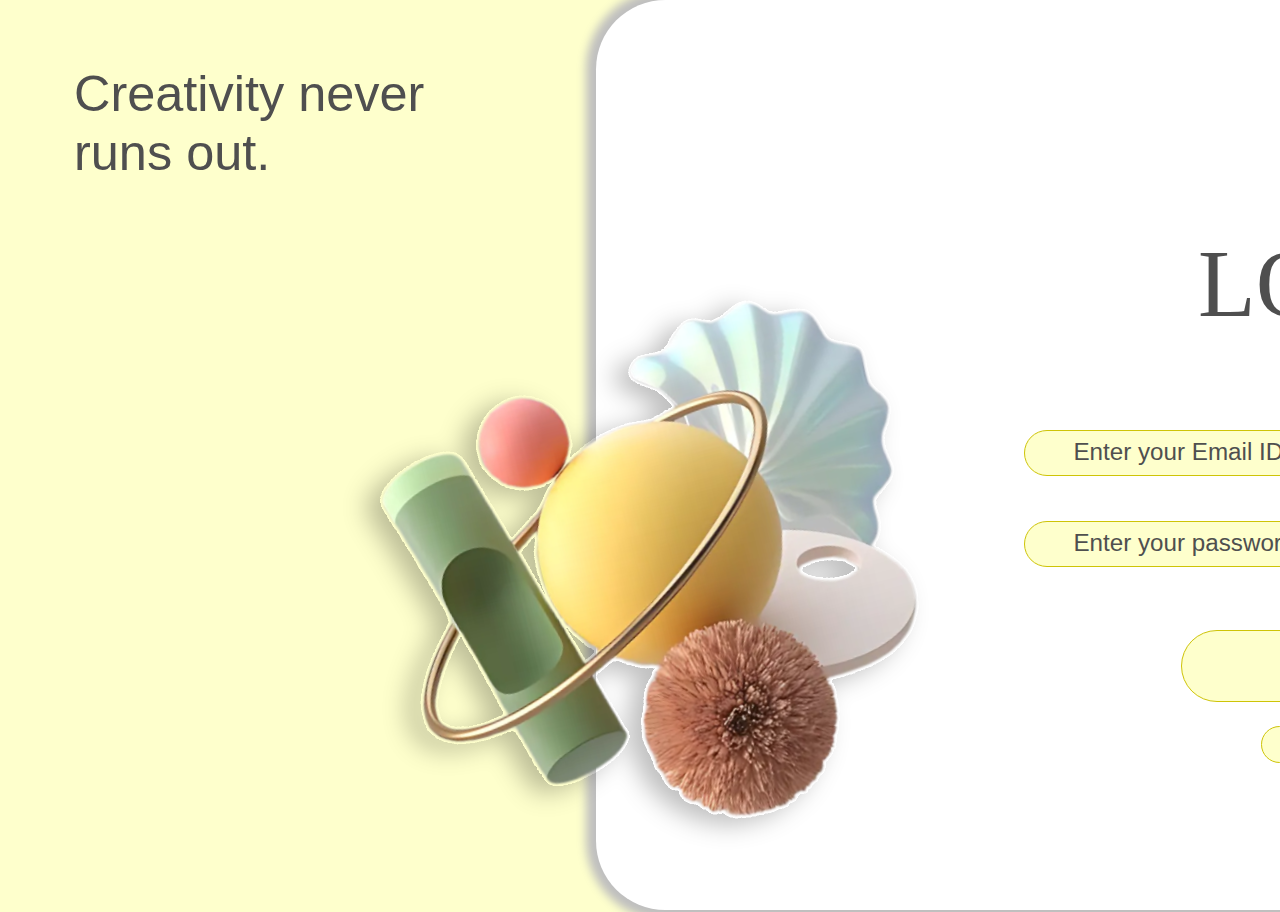
<file: index.html>
<!DOCTYPE html>
<html lang="en">
<head>
    <meta charset="UTF-8">
    <meta name="viewport" content="width=device-width, initial-scale=1.0, maximum-scale=1.0, user-scalable=no">
    <title>Login_page</title>
    <link rel="stylesheet" href="index.css">
    <style>
        body {
            background-color: #FEFFCC;
            margin: 0; /* Reset margin to avoid any unintended spacing */
            padding: 0; /* Reset padding to avoid any unintended spacing */
            font-family: Arial, sans-serif; /* Set a default font for better readability */
        }
    </style>
    <script>
        function validateLogin(event) {
            event.preventDefault(); // Prevent form submission
            const email = document.getElementById('email').value;
            const password = document.getElementById('pw').value;

            // Predefined credentials
            const validEmail = 'ashish.verma@timelyai.com';
            const validPassword = 'password123';

            if (email === validEmail && password === validPassword) {
                // Redirect to Homepage if credentials are correct
                window.location.href = 'Homepage.html';
            } else {
                // Show alert for incorrect credentials
                alert('Invalid email or password. Please try again.');
            }
        }
    </script>
</head>
<body>
    <div>
        <b> 
         <p id="quote">Creativity never<br>runs out.</p>
        </b></div>
    <div class="rectangle"></div>
    <br/>
    <img src="Untitled%20design%20(84)%201.svg" alt="image1" height="1168.01" width="1168.01"/>
    <br/>
    <p id="login">LOGIN</p>
    <br/>
    <form onsubmit="validateLogin(event)">
        <input type="email" id="email" name="email" placeholder="Enter your Email ID" required>
        <br>
        <br/>
        <input type="password" id="pw" name="pw" placeholder="Enter your password" required>
        <br/>
        <br/>
        <button type="submit" class="getstarted">Login</button>
        <input type="reset" class="reset">
    </form>
</body>
</html>
</file>
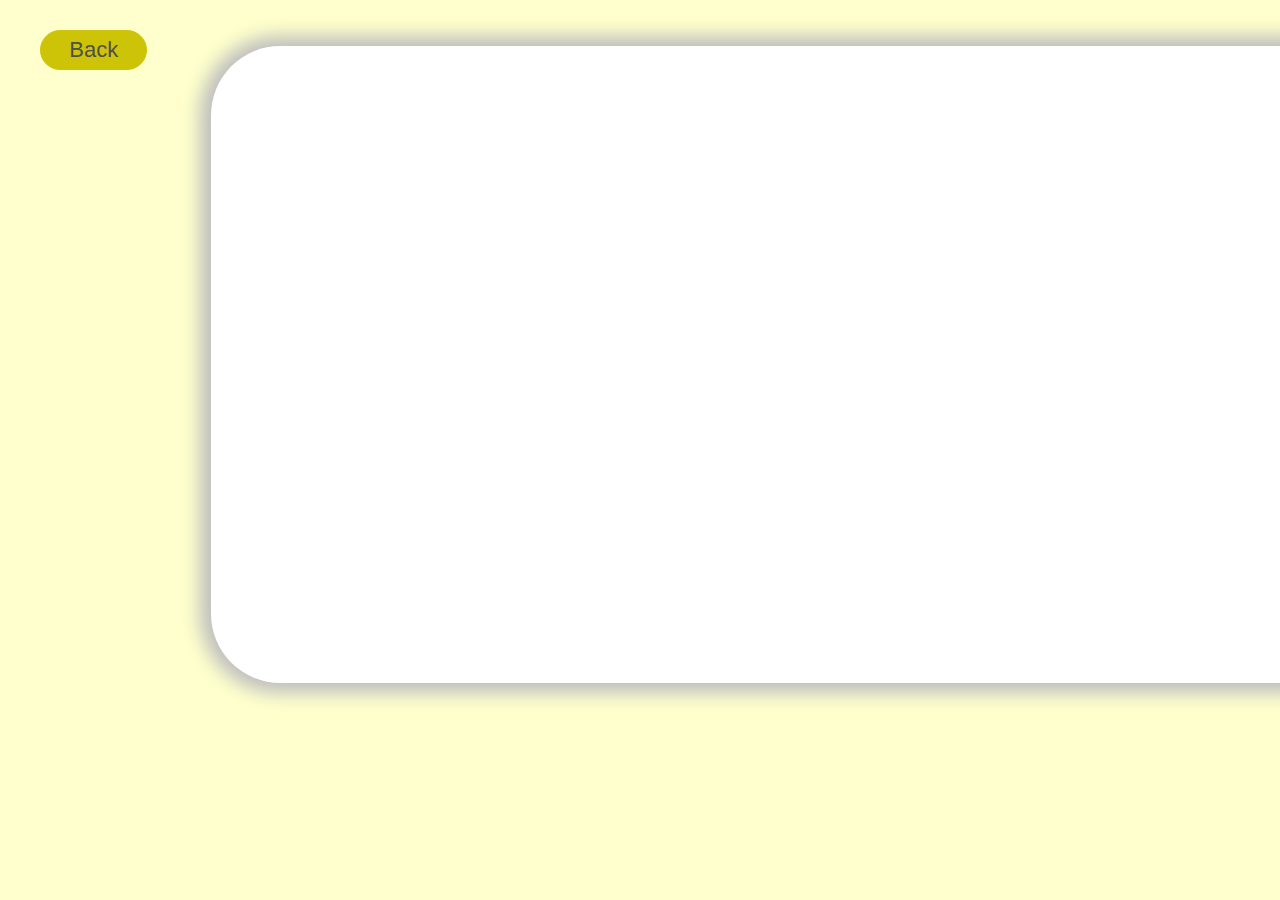
<file: Inspiration2.html>
<!DOCTYPE html>
<html lang="en">
<head>
    <meta charset="UTF-8">
    <meta name="viewport" content="width=device-width, initial-scale=1.0">
    <title>Inspiration</title>
    <link rel="stylesheet" href="Inspiration2.css">
    <style>
        body {
            background-color: hsl(61, 100%, 90%);
        }
    </style>
</head>
<body>
    <!--rectangale-->
   <div class="rectangle"></div>

   <!--back button-->
   <div>
    <button class="back" type="button" onclick="window.location.href='file:///C:/Users/snehamanjuk/OneDrive/Desktop/project/website/Inspiration1.html';">Back
   </div>
</body>
</html>
</file>
<file: index.css>
body, html {
    margin: 0;
    padding: 0;
    height: 100%;
    overflow: hidden; /* Prevents scrolling */
}

#quote {
    text-align:left;
    font-family:Helvetica, sans-serif;
    font-size:50.44px;
    font-weight:lighter;
    padding-left:74px;
    padding-top:14px;
    color:#4F4F4F;
    display:inline-block;
}

.rectangle {
    width:1324px;
    height: 910px;
  /*margin-left:400px;*/
    background-color: white;
    border-top-right-radius:0%;
    border-bottom-right-radius:0%;
    border-bottom-left-radius:69.35px;
    border-top-left-radius:69.35px;
    position:absolute;
    left:596px;
    top:0px;
    display:inline-block;
    box-shadow:0px 0px 10px 10px #BFBFBF;
}

img{
    /*padding-left:118px;
    padding-top:316.22px;*/
   /* width:736.96px;*/
    height: 836.96px;
    position:absolute;
    top:75px;
    left:116.22px;
    /*ape-rendering: auto;*/
}

#login{
    Font-size:94.41px;
    font-family:serif;
 /* text-align:center;*/
    /*padding-left:1228.93px;
    padding-top:335px;*/
    color:#4F4F4F;
    position:absolute;
    left:1198px;
    top:136px;
    text-align: center;
    font-weight:lighter;
}

#email{
    width: 654.04px;
    height:35.1px;
    position:absolute;
    left:1024px;
    top:430px;
    background-color:#FEFFCC;
    border:1px  solid rgb(206, 196, 7);
    margin-bottom:0;
    padding-top:4px;
    padding-right: 2px;
    border-radius:72.62px;
}

#email::placeholder{
    font-size:24.21px;
    font-family: Helvetica, sans-serif;
    text-align:left;
    padding-left:24.21px;
    padding-top:5px;
 color:#4F4F4F;
}

#pw{
    width:633.04px;
    height:33.80px;
    position:absolute;
    left:1024px;
    top:521px;
    background-color:#FEFFCC;
    border:1px  solid rgb(206, 196, 7);
    border-radius:72.62px;
}

#pw::placeholder{
    font-size:24.21px;
    font-family: Helvetica, sans-serif;
    text-align:left;
    padding-left:24.21px;
    padding-top: 5px;
    color:#4F4F4F;
}

.getstarted{
    width:320.36px;
    height:72.15px;
    position:absolute;
    left:1181px;
    top:610px;
    border:1px solid rgb(206, 196, 7);
    border-radius:72.62px;
    background-color:#FEFFCC;
    margin-top:20px;
}

.getstarted{
    text-align:center;
    font-size:31.47px;
    font-family:Helvetica, sans-serif;
    font-weight:bold;
    color:#4F4F4F;
}

.reset{
    width: 172.36px;
    height: 37.15px;
    position: absolute;
    left: 1261px;
    top: 706px;
    border: 1px solid rgb(206, 196, 7);
    border-radius: 72.62px;
    background-color: #FEFFCC;
    margin-top: 20px;
}

.reset{
    text-align:center;
    font-size:21.47px;
    font-family:Helvetica, sans-serif;
    font-weight:bold;
    color:#4F4F4F;
}

input {
    font-size: 23px;
    height: 40px; /* Adjust height to fit the larger text */
    padding: 5px 24.21px; /* Optional: Adjust padding for better text alignment */
}
</file>
<file: Inspiration2.css>
.scrollable-page {
    height: 100%; /* or min-height: 100vh; */
    overflow-y: auto; /* Only this page will scroll vertically */
}

.rectangle {
    width: 1278px;
    height: 637px;
    /* margin-left: 400px; */
    background-color: white;
    border-top-right-radius: 0%;
    border-bottom-right-radius: 0%;
    border-bottom-left-radius: 69.35px;
    border-top-left-radius: 69.35px;
    position: absolute;
    left: 211px;
    top: 46px;
    display: inline-block;
    box-shadow: -1px 0px 18px 10px #BFBFBF;
}

.back{
    width: 107.36px;
    height: 40.15px;
    position: absolute;
    left: 40px;
    top: 10px;
    border: 1px solid rgb(206, 196, 7);
    border-radius: 72.62px;
    background-color: rgb(206, 196, 7);
    margin-top: 20px;
    font-size: 22px;
    font-family: helvetica;
    color: #4f4f4f;
}
</file>
